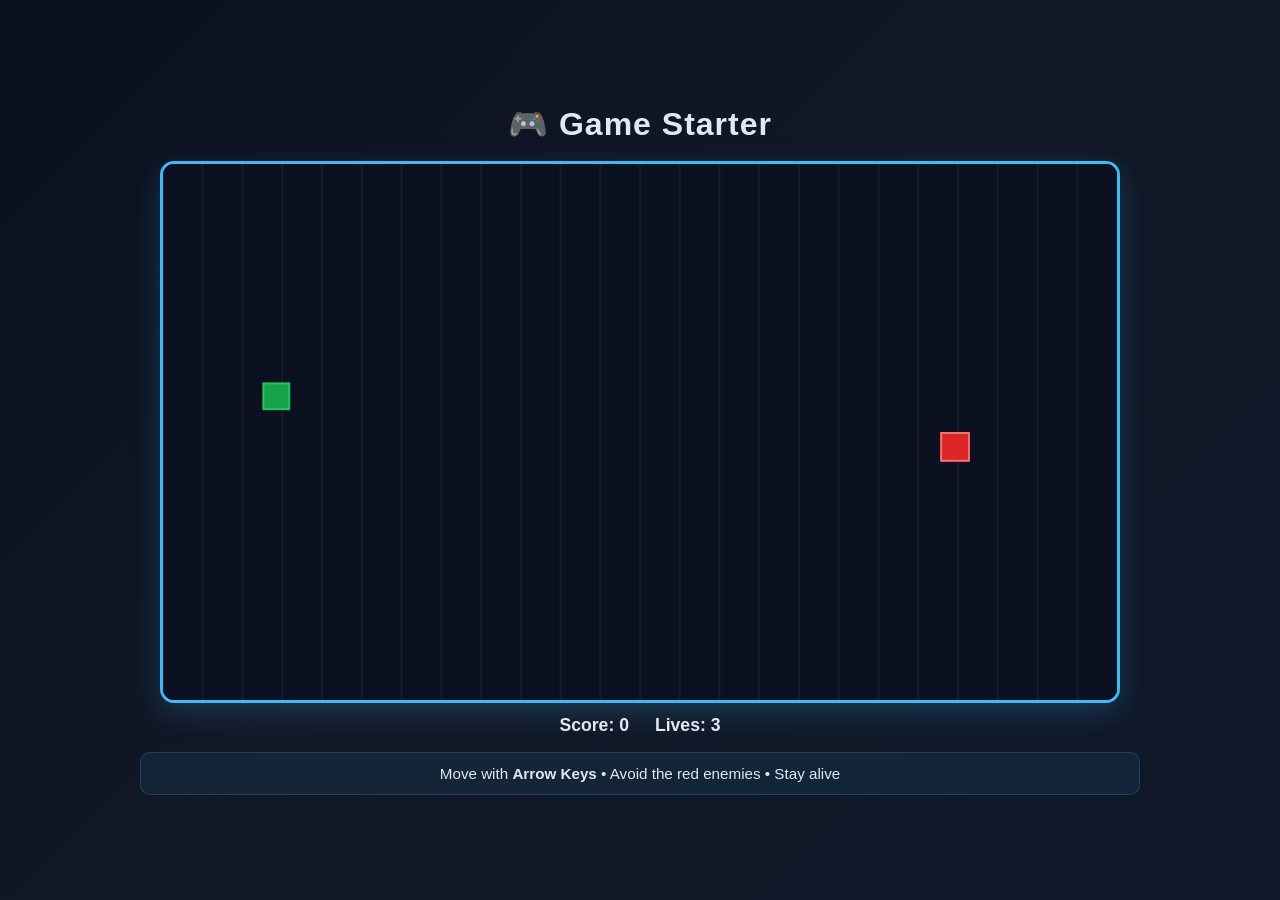
<file: index.html>
<!DOCTYPE html>
<html lang="en">
  <head>
    <meta charset="UTF-8" />
    <meta name="viewport" content="width=device-width, initial-scale=1.0" />
    <title>Game Starter</title>
    <style>
      * { box-sizing: border-box; }

      body {
        margin: 0;
        font-family: Arial, sans-serif;
        background: linear-gradient(135deg, #0b1020, #121826 50%, #0f172a);
        color: #e2e8f0;
        display: flex;
        justify-content: center;
        align-items: center;
        min-height: 100vh;
      }

      .game-shell {
        width: min(92vw, 1000px);
        text-align: center;
      }

      h1 {
        margin: 0 0 18px 0;
        letter-spacing: 1px;
      }

      canvas {
        display: block;
        width: 100%;
        max-width: 960px;
        margin: 0 auto;
        background: #020617;
        border: 3px solid #38bdf8;
        border-radius: 14px;
        box-shadow: 0 10px 30px rgba(56, 189, 248, 0.2);
      }

      .hud {
        display: flex;
        justify-content: center;
        gap: 26px;
        margin-top: 12px;
        font-size: 1.1rem;
        font-weight: bold;
      }

      .controls {
        margin-top: 16px;
        padding: 12px 16px;
        border-radius: 10px;
        background: rgba(56, 189, 248, 0.08);
        border: 1px solid rgba(56, 189, 248, 0.2);
        font-size: 0.95rem;
      }
    </style>
  </head>
  <body>
    <div class="game-shell">
      <h1>🎮 Game Starter</h1>
      <canvas id="gameCanvas" width="960" height="540"></canvas>
      <div class="hud">
        <span>Score: <strong id="score">0</strong></span>
        <span>Lives: <strong id="lives">3</strong></span>
      </div>
      <div class="controls">
        Move with <strong>Arrow Keys</strong> • Avoid the red enemies • Stay alive
      </div>
    </div>

    <script>
      const canvas = document.getElementById('gameCanvas');
      const ctx = canvas.getContext('2d');
      const scoreEl = document.getElementById('score');
      const livesEl = document.getElementById('lives');

      const player = {
        x: 100,
        y: 220,
        width: 28,
        height: 28,
        speed: 5,
        dx: 0,
        dy: 0,
      };

      const enemy = {
        x: canvas.width - 80,
        y: canvas.height / 2,
        width: 30,
        height: 30,
        speed: 2,
      };

      let score = 0;
      let lives = 3;
      let gameOver = false;

      const keys = {
        ArrowUp: false,
        ArrowDown: false,
        ArrowLeft: false,
        ArrowRight: false,
      };

      document.addEventListener('keydown', (event) => {
        if (event.key in keys) {
          keys[event.key] = true;
        }
      });

      document.addEventListener('keyup', (event) => {
        if (event.key in keys) {
          keys[event.key] = false;
        }
      });

      function updatePlayer() {
        player.dx = 0;
        player.dy = 0;

        if (keys.ArrowUp) player.dy = -player.speed;
        if (keys.ArrowDown) player.dy = player.speed;
        if (keys.ArrowLeft) player.dx = -player.speed;
        if (keys.ArrowRight) player.dx = player.speed;

        player.x += player.dx;
        player.y += player.dy;

        player.x = Math.max(0, Math.min(canvas.width - player.width, player.x));
        player.y = Math.max(0, Math.min(canvas.height - player.height, player.y));
      }

      function updateEnemy() {
        if (gameOver) return;

        enemy.x -= enemy.speed;

        if (enemy.x < 0) {
          enemy.x = canvas.width;
          enemy.y = Math.random() * (canvas.height - enemy.height);
          score += 10;
          scoreEl.textContent = score;
        }

        const hit =
          player.x < enemy.x + enemy.width &&
          player.x + player.width > enemy.x &&
          player.y < enemy.y + enemy.height &&
          player.y + player.height > enemy.y;

        if (hit) {
          lives -= 1;
          livesEl.textContent = lives;
          enemy.x = canvas.width;
          enemy.y = Math.random() * (canvas.height - enemy.height);

          if (lives <= 0) {
            gameOver = true;
            setTimeout(() => {
              alert('Game Over! Final Score: ' + score + '\n\nRefresh the page to play again.');
            }, 100);
          }
        }
      }

      function drawBackground() {
        ctx.fillStyle = '#0b1120';
        ctx.fillRect(0, 0, canvas.width, canvas.height);

        ctx.strokeStyle = '#1e293b';
        for (let x = 0; x < canvas.width; x += 40) {
          ctx.beginPath();
          ctx.moveTo(x, 0);
          ctx.lineTo(x, canvas.height);
          ctx.stroke();
        }
      }

      function drawPlayer() {
        ctx.fillStyle = '#22c55e';
        ctx.fillRect(player.x, player.y, player.width, player.height);
        ctx.fillStyle = '#16a34a';
        ctx.fillRect(player.x + 2, player.y + 2, player.width - 4, player.height - 4);
      }

      function drawEnemy() {
        ctx.fillStyle = '#f87171';
        ctx.fillRect(enemy.x, enemy.y, enemy.width, enemy.height);
        ctx.fillStyle = '#dc2626';
        ctx.fillRect(enemy.x + 2, enemy.y + 2, enemy.width - 4, enemy.height - 4);
      }

      function loop() {
        drawBackground();
        updatePlayer();
        updateEnemy();
        drawPlayer();
        drawEnemy();
        requestAnimationFrame(loop);
      }

      loop();
    </script>
  </body>
</html>
</file>
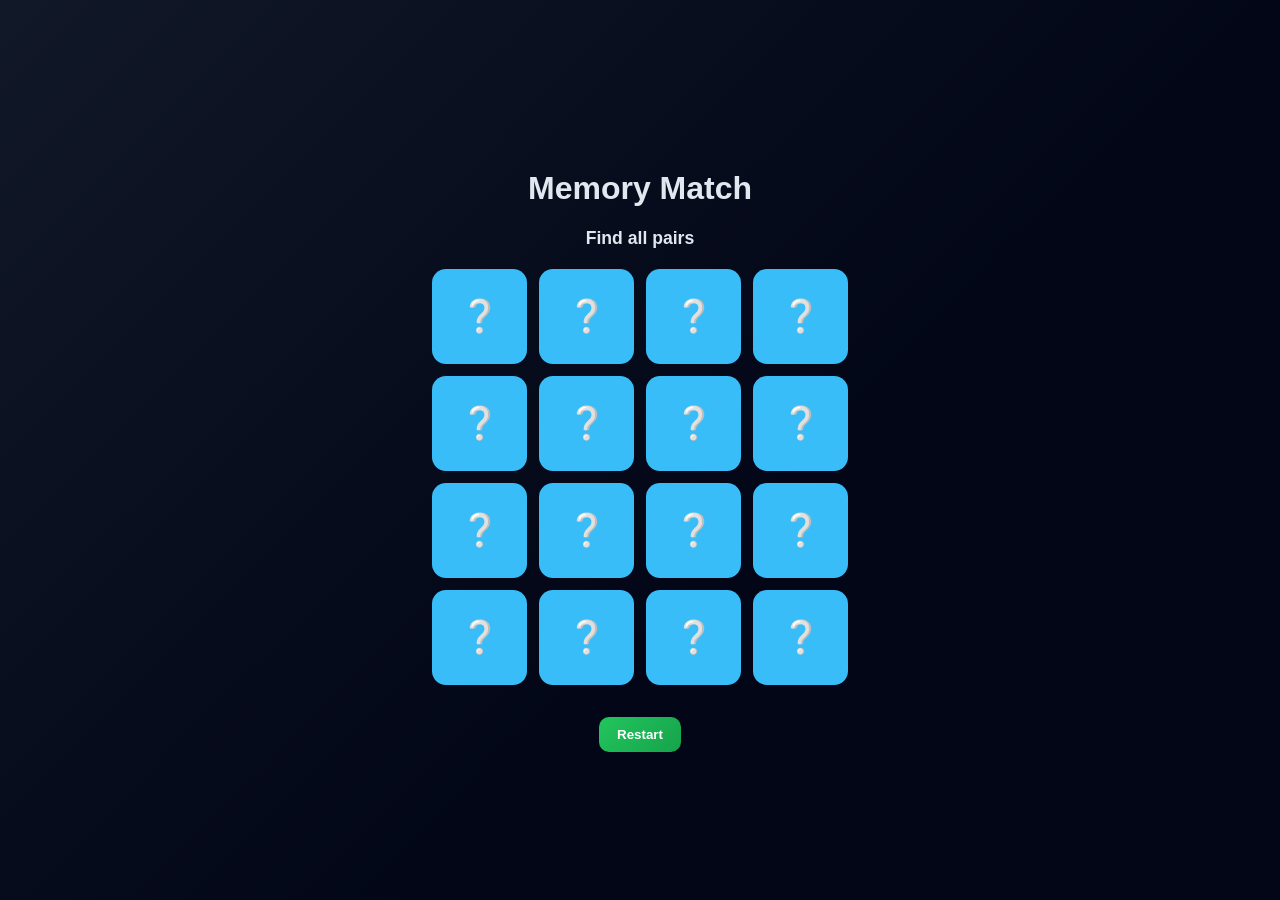
<file: memory-game/index.html>
<!DOCTYPE html>
<html lang="en">
  <head>
    <meta charset="UTF-8" />
    <meta name="viewport" content="width=device-width, initial-scale=1.0" />
    <title>Memory Match</title>
    <style>
      * { box-sizing: border-box; }
      body {
        margin: 0;
        min-height: 100vh;
        display: flex;
        align-items: center;
        justify-content: center;
        background: linear-gradient(135deg, #111827, #020617 60%);
        color: #e2e8f0;
        font-family: Arial, sans-serif;
      }
      .game-shell { text-align: center; }
      .board {
        display: grid;
        grid-template-columns: repeat(4, 95px);
        gap: 12px;
        margin: 20px auto;
      }
      .card {
        width: 95px;
        height: 95px;
        border: none;
        border-radius: 14px;
        background: #38bdf8;
        color: white;
        font-size: 2rem;
        font-weight: bold;
        cursor: pointer;
      }
      .matched {
        background: #22c55e;
        cursor: default;
      }
      .status {
        font-size: 1.1rem;
        font-weight: bold;
      }
      button.restart {
        margin-top: 12px;
        background: linear-gradient(135deg, #22c55e, #16a34a);
        color: white;
        border: none;
        border-radius: 10px;
        padding: 10px 18px;
        font-weight: bold;
        cursor: pointer;
      }
    </style>
  </head>
  <body>
    <div class="game-shell">
      <h1>Memory Match</h1>
      <div class="status" id="status">Find all pairs</div>
      <div class="board" id="board"></div>
      <button class="restart" id="restartBtn">Restart</button>
    </div>
    <script src="game.js"></script>
  </body>
</html>
</file>
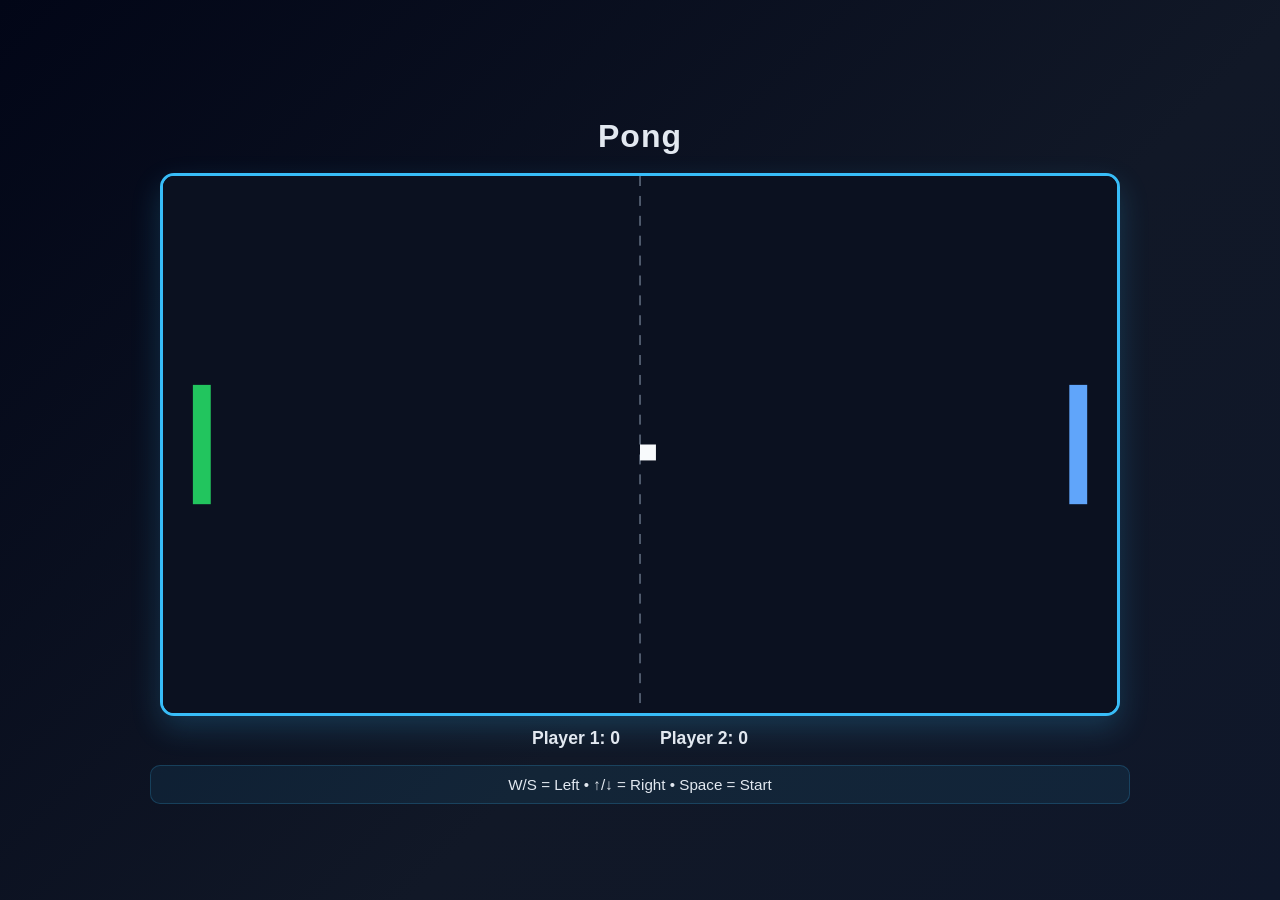
<file: pong-game/index.html>
<!DOCTYPE html>
<html lang="en">
  <head>
    <meta charset="UTF-8" />
    <meta name="viewport" content="width=device-width, initial-scale=1.0" />
    <title>Pong Game</title>
    <link rel="stylesheet" href="style.css" />
  </head>
  <body>
    <div class="game-shell">
      <h1>Pong</h1>
      <canvas id="gameCanvas" width="960" height="540"></canvas>
      <div class="hud">
        <span>Player 1: <strong id="leftScore">0</strong></span>
        <span>Player 2: <strong id="rightScore">0</strong></span>
      </div>
      <div class="controls">W/S = Left • ↑/↓ = Right • Space = Start</div>
    </div>

    <script src="game.js"></script>
  </body>
</html>
</file>
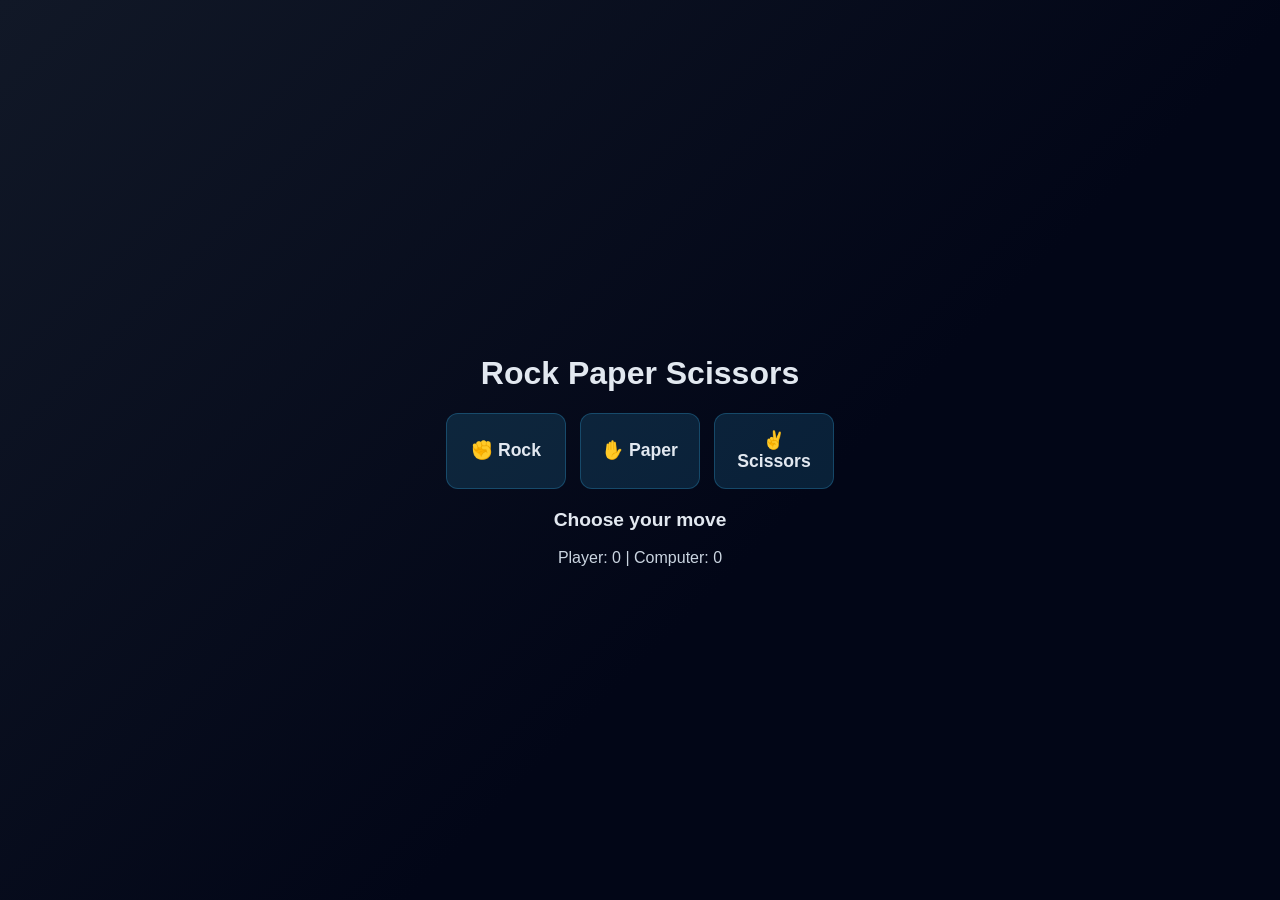
<file: rps-game/index.html>
<!DOCTYPE html>
<html lang="en">
  <head>
    <meta charset="UTF-8" />
    <meta name="viewport" content="width=device-width, initial-scale=1.0" />
    <title>Rock Paper Scissors</title>
    <style>
      * { box-sizing: border-box; }
      body {
        margin: 0;
        min-height: 100vh;
        display: flex;
        align-items: center;
        justify-content: center;
        background: linear-gradient(135deg, #111827, #020617 60%);
        color: #e2e8f0;
        font-family: Arial, sans-serif;
      }
      .game-shell {
        width: min(90vw, 700px);
        text-align: center;
      }
      .choices {
        display: flex;
        justify-content: center;
        flex-wrap: wrap;
        gap: 14px;
        margin-top: 20px;
      }
      button.choice {
        width: 120px;
        padding: 16px 12px;
        border: none;
        border-radius: 12px;
        font-size: 1.1rem;
        font-weight: bold;
        cursor: pointer;
        background: rgba(56, 189, 248, 0.15);
        color: #e2e8f0;
        border: 1px solid rgba(56, 189, 248, 0.25);
      }
      .result {
        margin-top: 20px;
        font-size: 1.2rem;
        font-weight: bold;
        min-height: 30px;
      }
      .score {
        margin-top: 10px;
        color: #cbd5e1;
      }
    </style>
  </head>
  <body>
    <div class="game-shell">
      <h1>Rock Paper Scissors</h1>
      <div class="choices">
        <button class="choice" data-choice="rock">✊ Rock</button>
        <button class="choice" data-choice="paper">✋ Paper</button>
        <button class="choice" data-choice="scissors">✌️ Scissors</button>
      </div>
      <div class="result" id="result">Choose your move</div>
      <div class="score" id="score">Player: 0 | Computer: 0</div>
    </div>
    <script src="game.js"></script>
  </body>
</html>
</file>
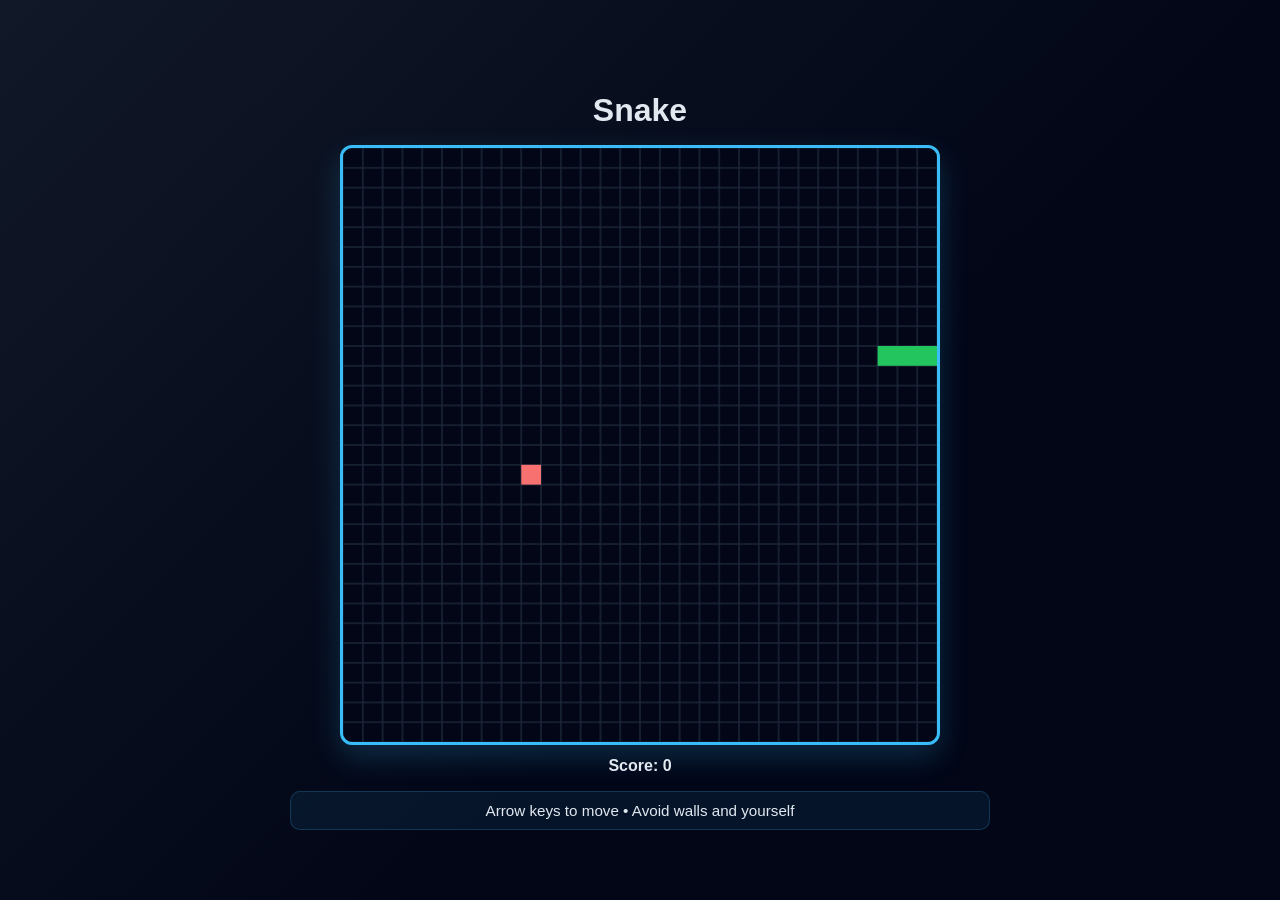
<file: snake-game/index.html>
<!DOCTYPE html>
<html lang="en">
  <head>
    <meta charset="UTF-8" />
    <meta name="viewport" content="width=device-width, initial-scale=1.0" />
    <title>Snake Game</title>
    <style>
      * { box-sizing: border-box; }
      body {
        margin: 0;
        min-height: 100vh;
        display: flex;
        align-items: center;
        justify-content: center;
        background: linear-gradient(135deg, #111827, #020617 60%);
        color: #e2e8f0;
        font-family: Arial, sans-serif;
      }
      .game-shell { width: min(92vw, 700px); text-align: center; }
      h1 { margin-bottom: 16px; }
      canvas {
        display: block;
        width: 100%;
        max-width: 600px;
        margin: 0 auto;
        background: #020617;
        border: 3px solid #38bdf8;
        border-radius: 12px;
        box-shadow: 0 12px 30px rgba(56, 189, 248, 0.2);
      }
      .hud {
        display: flex;
        justify-content: center;
        gap: 28px;
        margin-top: 12px;
        font-weight: bold;
      }
      .controls {
        margin-top: 16px;
        padding: 10px 14px;
        border-radius: 10px;
        background: rgba(56, 189, 248, 0.08);
        border: 1px solid rgba(56, 189, 248, 0.2);
        font-size: 0.95rem;
      }
    </style>
  </head>
  <body>
    <div class="game-shell">
      <h1>Snake</h1>
      <canvas id="gameCanvas" width="600" height="600"></canvas>
      <div class="hud">
        <span>Score: <strong id="score">0</strong></span>
      </div>
      <div class="controls">Arrow keys to move • Avoid walls and yourself</div>
    </div>
    <script src="game.js"></script>
  </body>
</html>
</file>
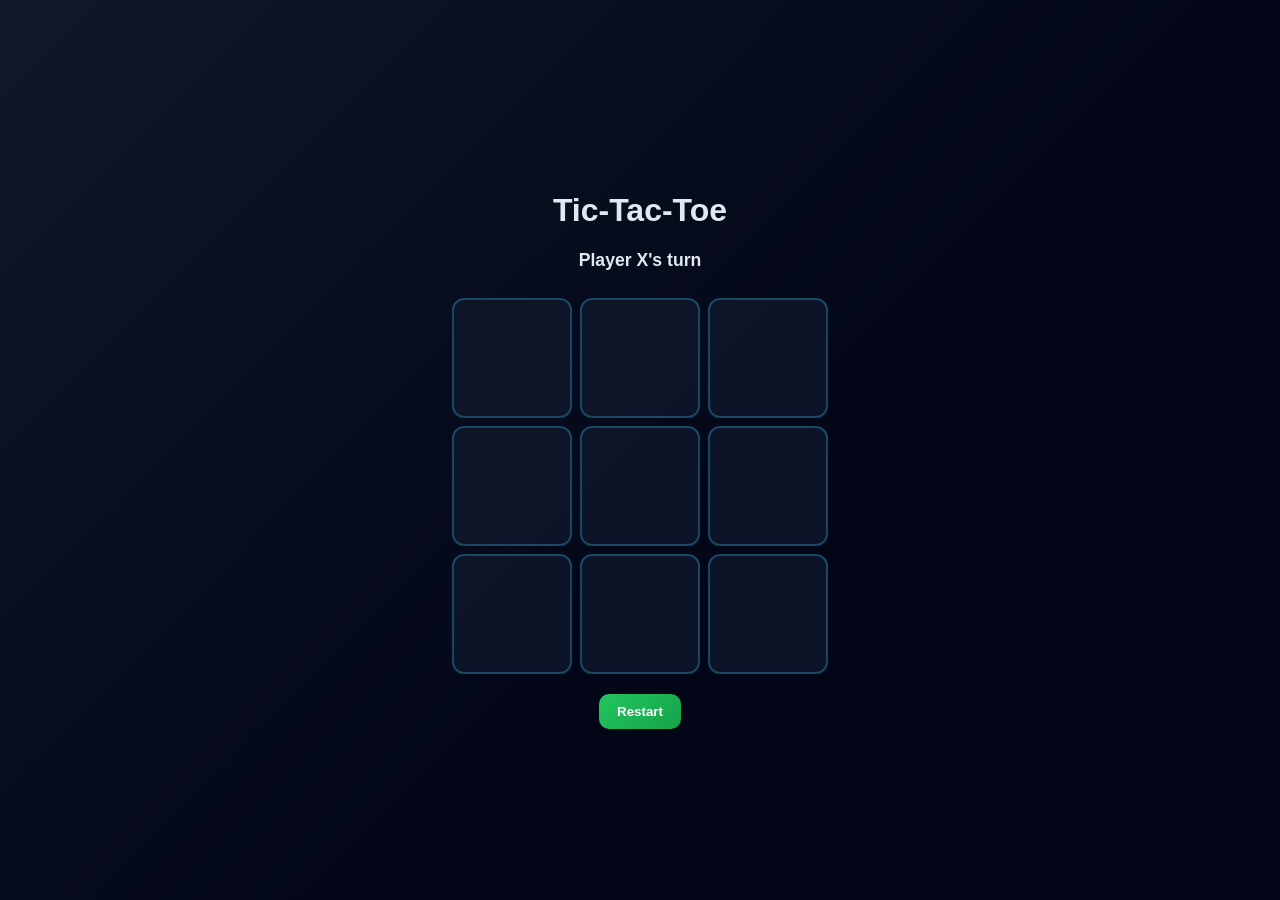
<file: tic-tac-toe-game/index.html>
<!DOCTYPE html>
<html lang="en">
  <head>
    <meta charset="UTF-8" />
    <meta name="viewport" content="width=device-width, initial-scale=1.0" />
    <title>Tic Tac Toe</title>
    <style>
      * { box-sizing: border-box; }
      body {
        margin: 0;
        min-height: 100vh;
        display: flex;
        align-items: center;
        justify-content: center;
        background: linear-gradient(135deg, #111827, #020617 60%);
        color: #e2e8f0;
        font-family: Arial, sans-serif;
      }
      .game-shell { text-align: center; }
      .board {
        display: grid;
        grid-template-columns: repeat(3, 120px);
        gap: 8px;
        margin: 20px auto;
      }
      .cell {
        width: 120px;
        height: 120px;
        background: rgba(15, 23, 42, 0.9);
        border: 2px solid rgba(56, 189, 248, 0.3);
        border-radius: 12px;
        font-size: 3rem;
        font-weight: bold;
        color: #f8fafc;
        cursor: pointer;
      }
      .status {
        font-size: 1.1rem;
        font-weight: bold;
        min-height: 28px;
      }
      button {
        background: linear-gradient(135deg, #22c55e, #16a34a);
        color: white;
        border: none;
        border-radius: 10px;
        padding: 10px 18px;
        font-weight: bold;
        cursor: pointer;
      }
    </style>
  </head>
  <body>
    <div class="game-shell">
      <h1>Tic-Tac-Toe</h1>
      <div class="status" id="status">Player X's turn</div>
      <div class="board" id="board"></div>
      <button id="restartBtn">Restart</button>
    </div>
    <script src="game.js"></script>
  </body>
</html>
</file>
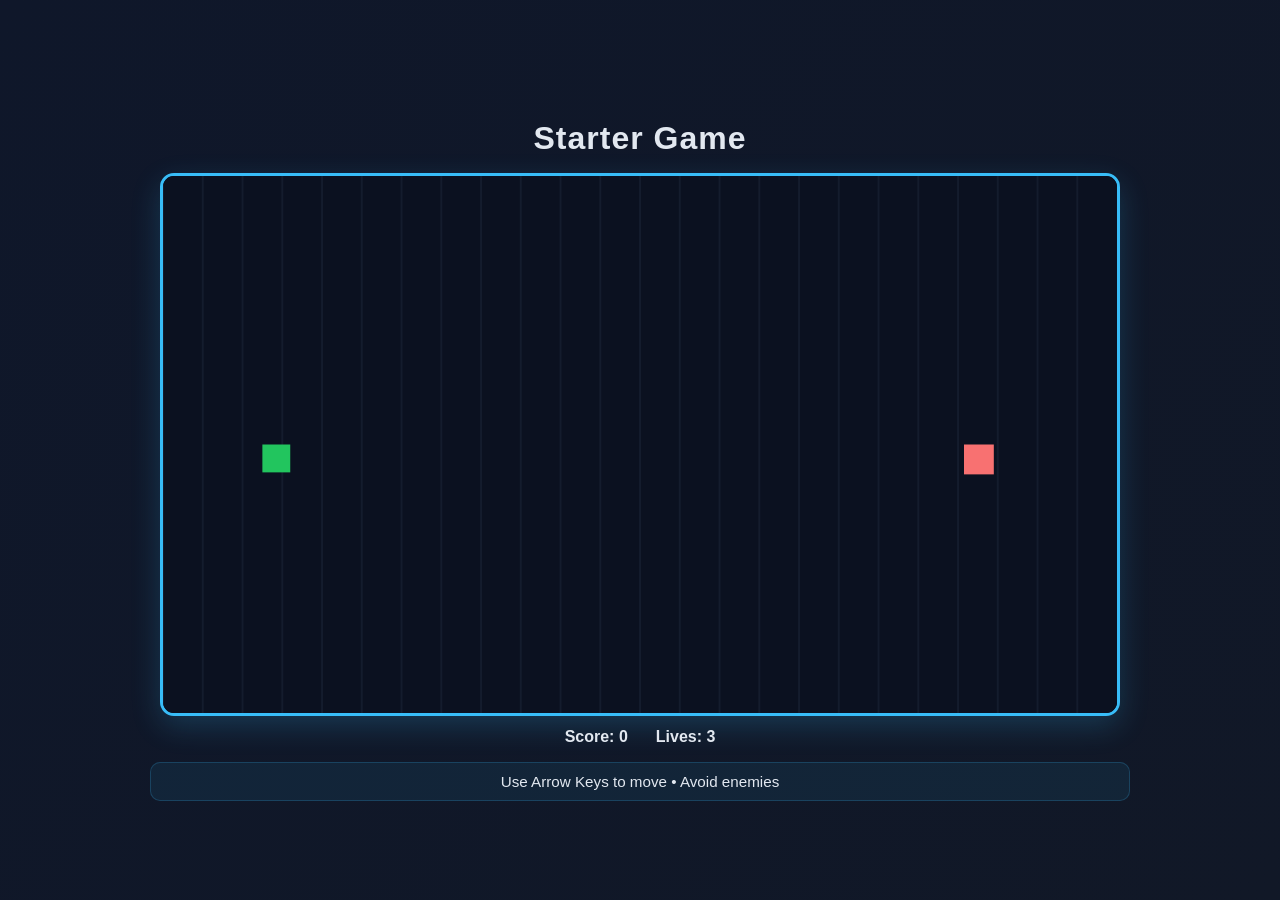
<file: games/starter-game/index.html>
<!DOCTYPE html>
<html lang="en">
  <head>
    <meta charset="UTF-8" />
    <meta name="viewport" content="width=device-width, initial-scale=1.0" />
    <title>Starter Game</title>
    <link rel="stylesheet" href="style.css" />
  </head>
  <body>
    <div class="game-shell">
      <h1>Starter Game</h1>
      <canvas id="gameCanvas" width="960" height="540"></canvas>
      <div class="hud">
        <span>Score: <strong id="score">0</strong></span>
        <span>Lives: <strong id="lives">3</strong></span>
      </div>
      <div class="controls">Use Arrow Keys to move • Avoid enemies</div>
    </div>

    <script src="game.js"></script>
  </body>
</html>
</file>
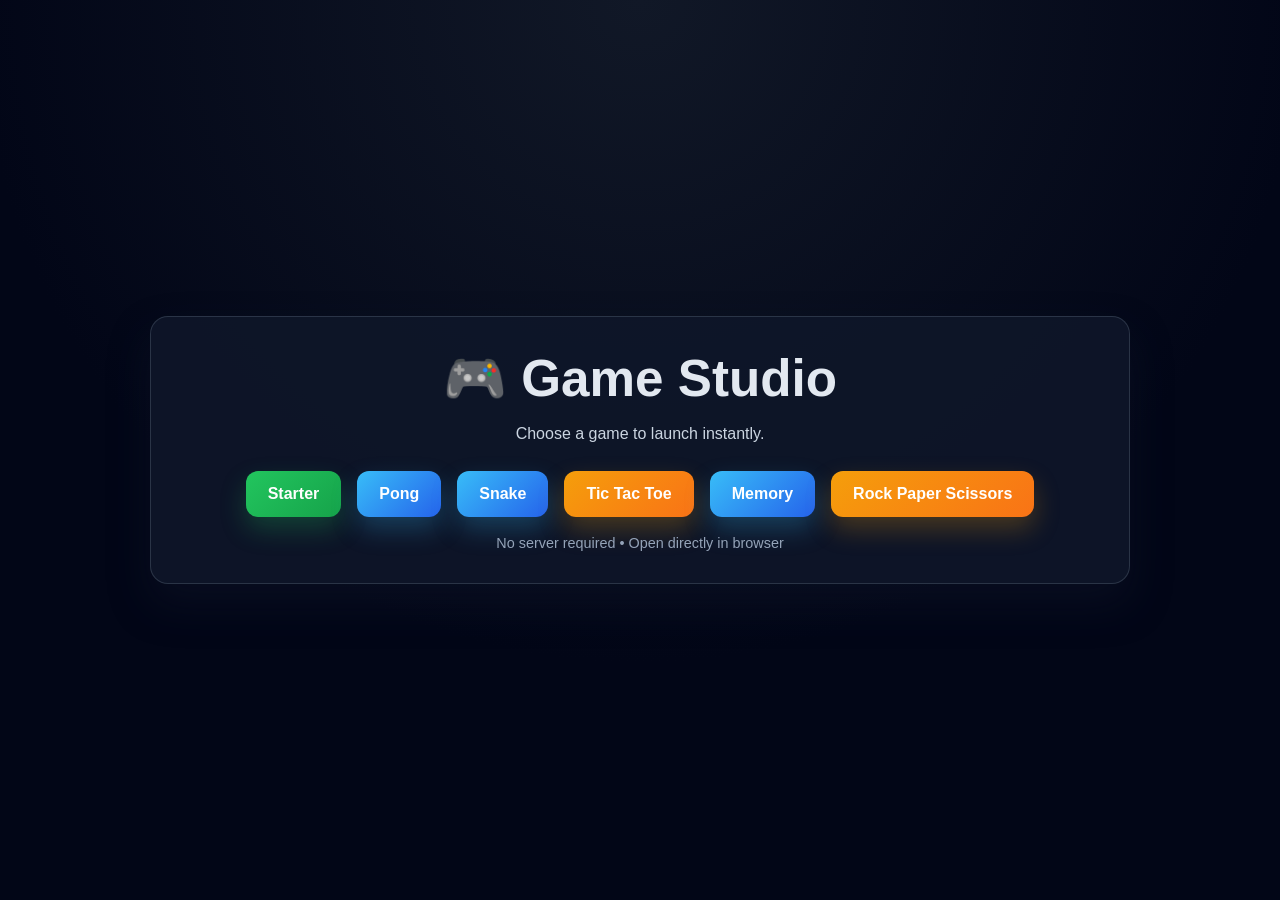
<file: launch.html>
<!DOCTYPE html>
<html lang="en">
  <head>
    <meta charset="UTF-8" />
    <meta name="viewport" content="width=device-width, initial-scale=1.0" />
    <title>Game Studio</title>
    <style>
      * { box-sizing: border-box; }

      body {
        margin: 0;
        font-family: Arial, sans-serif;
        background: radial-gradient(circle at top, #111827, #020617 60%);
        color: #e2e8f0;
        display: flex;
        justify-content: center;
        align-items: center;
        min-height: 100vh;
      }

      .container {
        width: min(94vw, 980px);
        text-align: center;
      }

      .panel {
        background: rgba(15, 23, 42, 0.9);
        border: 1px solid rgba(148, 163, 184, 0.22);
        border-radius: 18px;
        padding: 32px 24px;
        box-shadow: 0 20px 40px rgba(15, 23, 42, 0.45);
      }

      h1 {
        margin: 0 0 12px;
        font-size: clamp(2rem, 5vw, 3.2rem);
      }

      p {
        margin: 0 0 24px;
        color: #cbd5e1;
        line-height: 1.6;
      }

      .button-row {
        display: flex;
        justify-content: center;
        gap: 16px;
        flex-wrap: wrap;
      }

      button {
        background: linear-gradient(135deg, #22c55e, #16a34a);
        color: white;
        border: none;
        border-radius: 12px;
        padding: 14px 22px;
        font-size: 1rem;
        font-weight: bold;
        cursor: pointer;
        box-shadow: 0 12px 26px rgba(34, 197, 94, 0.25);
        transition: transform 0.15s ease, box-shadow 0.15s ease;
      }

      button:hover {
        transform: translateY(-1px);
        box-shadow: 0 16px 28px rgba(34, 197, 94, 0.32);
      }

      .secondary {
        background: linear-gradient(135deg, #38bdf8, #2563eb);
        box-shadow: 0 12px 26px rgba(56, 189, 248, 0.25);
      }

      .tertiary {
        background: linear-gradient(135deg, #f59e0b, #f97316);
        box-shadow: 0 12px 26px rgba(245, 158, 11, 0.25);
      }

      .footer {
        margin-top: 18px;
        color: #94a3b8;
        font-size: 0.9rem;
      }
    </style>
  </head>
  <body>
    <div class="container">
      <div class="panel">
        <h1>🎮 Game Studio</h1>
        <p>Choose a game to launch instantly.</p>

        <div class="button-row">
          <button onclick="window.location.href='index.html'">Starter</button>
          <button class="secondary" onclick="window.location.href='pong-game/index.html'">Pong</button>
          <button class="secondary" onclick="window.location.href='snake-game/index.html'">Snake</button>
          <button class="tertiary" onclick="window.location.href='tic-tac-toe-game/index.html'">Tic Tac Toe</button>
          <button class="secondary" onclick="window.location.href='memory-game/index.html'">Memory</button>
          <button class="tertiary" onclick="window.location.href='rps-game/index.html'">Rock Paper Scissors</button>
        </div>

        <div class="footer">No server required • Open directly in browser</div>
      </div>
    </div>
  </body>
</html>
</file>
<file: pong-game/style.css>
* {
  box-sizing: border-box;
}

body {
  margin: 0;
  min-height: 100vh;
  display: flex;
  align-items: center;
  justify-content: center;
  background: linear-gradient(135deg, #020617, #111827 60%, #0f172a);
  color: #e2e8f0;
  font-family: Arial, sans-serif;
}

.game-shell {
  width: min(92vw, 980px);
  text-align: center;
}

h1 {
  margin-bottom: 18px;
  letter-spacing: 1px;
}

canvas {
  display: block;
  width: 100%;
  max-width: 960px;
  margin: 0 auto;
  background: #020617;
  border: 3px solid #38bdf8;
  border-radius: 14px;
  box-shadow: 0 12px 30px rgba(56, 189, 248, 0.20);
}

.hud {
  display: flex;
  justify-content: center;
  gap: 40px;
  margin-top: 12px;
  font-weight: bold;
  font-size: 1.1rem;
}

.controls {
  margin-top: 16px;
  padding: 10px 16px;
  border-radius: 10px;
  background: rgba(56, 189, 248, 0.08);
  border: 1px solid rgba(56, 189, 248, 0.2);
  font-size: 0.95rem;
}
</file>
<file: games/starter-game/style.css>
* {
  box-sizing: border-box;
}

body {
  margin: 0;
  min-height: 100vh;
  display: flex;
  align-items: center;
  justify-content: center;
  background: linear-gradient(135deg, #0f172a, #111827);
  color: #e2e8f0;
  font-family: Arial, sans-serif;
}

.game-shell {
  width: min(92vw, 980px);
  text-align: center;
}

h1 {
  margin-bottom: 16px;
  letter-spacing: 1px;
}

canvas {
  display: block;
  width: 100%;
  max-width: 960px;
  margin: 0 auto;
  background: #020617;
  border: 3px solid #38bdf8;
  border-radius: 14px;
  box-shadow: 0 10px 30px rgba(56, 189, 248, 0.2);
}

.hud {
  display: flex;
  justify-content: center;
  gap: 28px;
  margin-top: 12px;
  font-weight: bold;
}

.controls {
  margin-top: 16px;
  padding: 10px 14px;
  border-radius: 10px;
  background: rgba(56, 189, 248, 0.08);
  border: 1px solid rgba(56, 189, 248, 0.2);
  font-size: 0.95rem;
}
</file>
